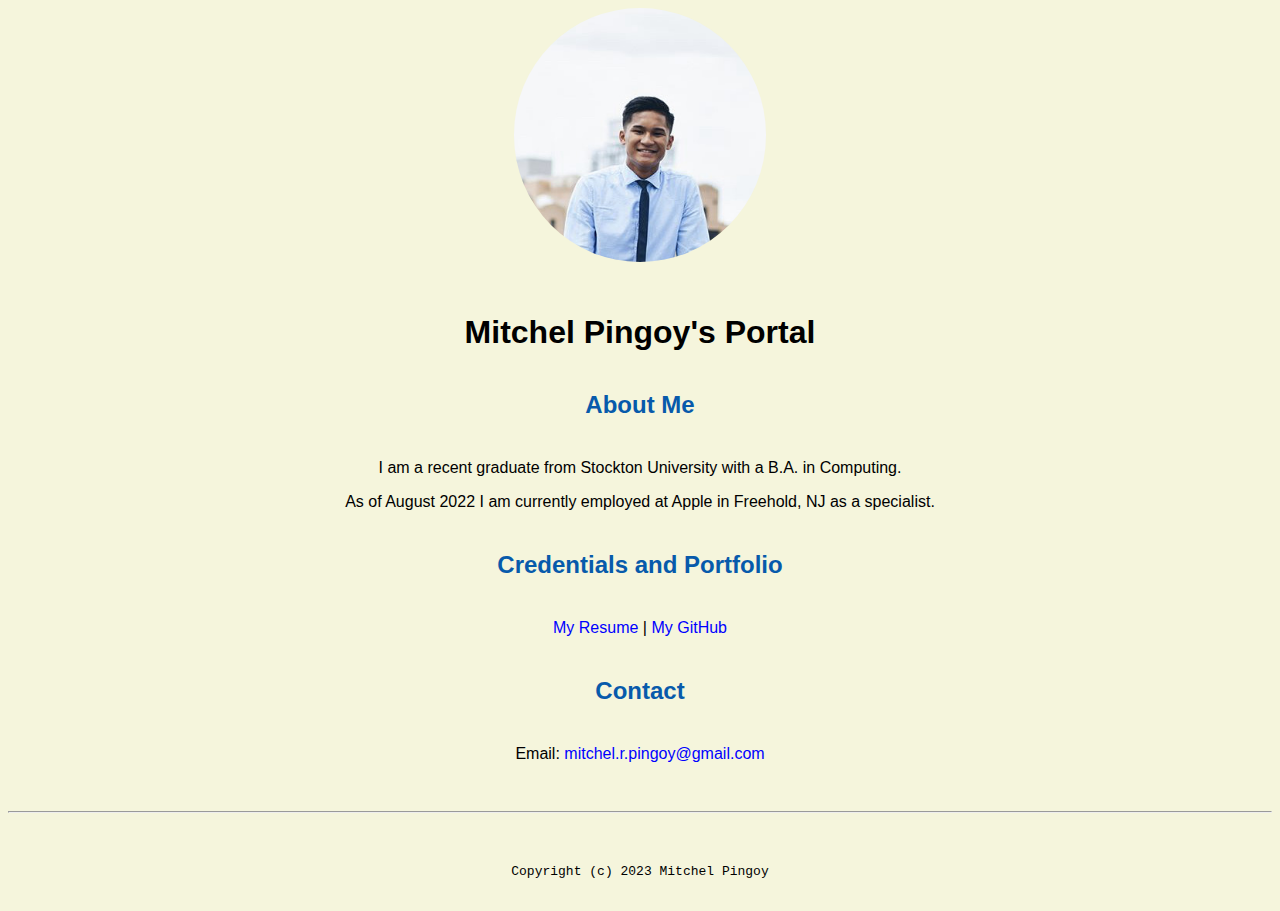
<file: index.html>
<!doctype html>

<!-- this is a comment for human! -->

<html lang="en">

  <header>
    <title>Mitchel Pingoy's Portal</title>
    <link rel="stylesheet" href="css/master.css">
    <link rel="FaviconIcon" href="favicon.ico" type="image/x-icon">
    <link rel="shortcut" href="favicon.ico" type="image/x-icon">
    <meta name="viewport" content="width=device-width, initial-scale=1, shrink-to-fit=no">
    <meta name="name" content="Mitchel Pingoy's Portal">
  </header>

  <body>
    <img src="images/headshot.jpg" width="20%" alt="headshot">
    <h1>Mitchel Pingoy's Portal</h1>
    <h2>About Me</h2>
    <p>I am a recent graduate from Stockton University with a B.A. in Computing.</p>
    <p>As of August 2022 I am currently employed at Apple in Freehold, NJ as a specialist.</p>
    <h2>Credentials and Portfolio</h2>
    <p><a href="resume.html">My Resume</a> | <a href="https://github.com/mpingoy">My GitHub</a></p>
    <h2>Contact</h2>

    <p>Email: <a href="mailto:mitchel.r.pingoy@gmail.com">mitchel.r.pingoy@gmail.com</a></p>

  </body>

  <footer>
    <hr>
    <code>Copyright (c) 2023 Mitchel Pingoy</code>
  </footer>

</html>
</file>
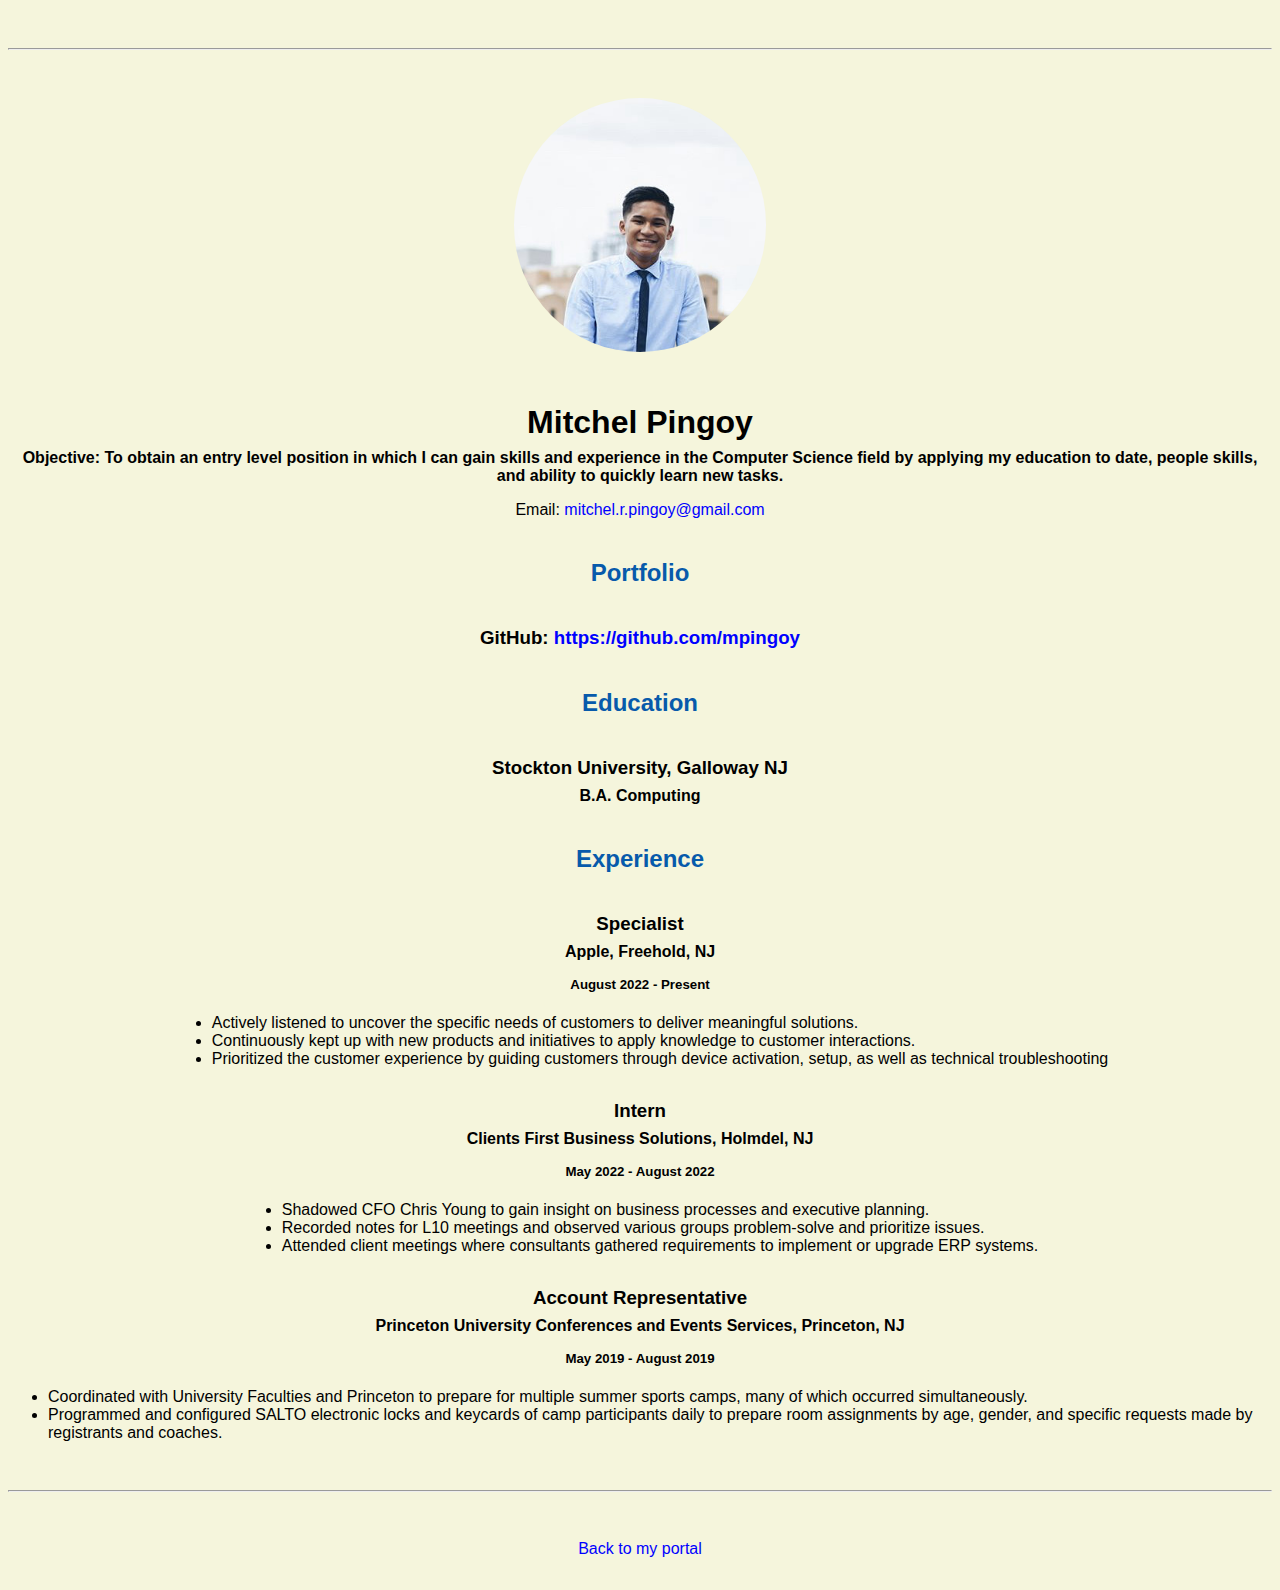
<file: resume.html>
<!doctype html>

<!-- this is a comment for human! -->

<html lang="en">

  <header>
    <title>Mitchel Pingoy's Resume</title>
    <link rel="stylesheet" href="css/master.css">
    <link rel="FaviconIcon" href="favicon.ico" type="image/x-icon">
    <link rel="shortcut" href="favicon.ico" type="image/x-icon">
    <meta name="viewport" content="width=device-width, initial-scale=1, shrink-to-fit=no">
    <meta name="name" content="Mitchel Pingoy's Portal">
  </header>

  <body>
    <hr>

    <img src="images/headshot.jpg" alt="Mitchel Pingoy's Headshot" width="20%">

    <h1>Mitchel Pingoy</h1>
    <h4>Objective: To obtain an entry level position in which I can gain skills and experience in the Computer Science field by applying my education to date, people skills, and ability to quickly learn new tasks.</h4>


    <p>Email: <a href="mailto:mitchel.r.pingoy@gmail.com" target="_blank">mitchel.r.pingoy@gmail.com</a></p>
    <!-- don't post physical address, personal phone number or other personal information on the web! -->

    <h2>Portfolio</h2>
      <h3>GitHub: <a href="https://github.com/mpingoy" target="_blank">https://github.com/mpingoy</a></h3>

    <h2>Education</h2>

    <h3>Stockton University, Galloway NJ</h3>
    <h4>B.A. Computing</h4>

    <h2>Experience</h2>

    <h3>Specialist</h3>
    <h4>Apple, Freehold, NJ</h4>
    <h5>August 2022 - Present</h5>
      <ul>
        <li>Actively listened to uncover the specific needs of customers to deliver meaningful solutions.</li>
        <li>Continuously kept up with new products and initiatives to apply knowledge to customer interactions.</li>
        <li>Prioritized the customer experience by guiding customers through device activation, setup, as well as technical troubleshooting</li>
      </ul>

    <h3>Intern</h3>
    <h4>Clients First Business Solutions, Holmdel, NJ</h4>
    <h5>May 2022 - August 2022</h5>
      <ul>
        <li>Shadowed CFO Chris Young to gain insight on business processes and executive planning.</li>
        <li>Recorded notes for L10 meetings and observed various groups problem-solve and prioritize issues.</li>
        <li>Attended client meetings where consultants gathered requirements to implement or upgrade ERP systems.</li>
      </ul>


    <h3>Account Representative</h3>
    <h4>Princeton University Conferences and Events Services, Princeton, NJ</h4>
    <h5>May 2019 - August 2019</h5>
      <ul>
        <li>Coordinated with University Faculties and Princeton to prepare for multiple summer sports camps, many of which occurred simultaneously.</li>
        <li>Programmed and configured SALTO electronic locks and keycards of camp participants daily to prepare room assignments by age, gender, and specific requests made by registrants and coaches.</li>
      </ul>
  </body>

  <footer>
  <hr>
  <p><a href="index.html">Back to my portal</a><p>
  </footer>

</html>
</file>
<file: css/master.css>
/* Cascading stylesheet for the website */

/* Text inside these asterisks and slashes are comments for human */

  a {
    color: blue; /* set the text color to blue here */
    text-decoration: none; /* This means we do not want hyperlinks to be underlined */
  }

  a:hover {
    color: red; /* set the text color to red here */
    text-decoration: none; /* This means we do not want hyperlinks to be underlined */
  }

  img {
    border-radius: 50%;
  }

  body {
    background-color: beige; /* set the background color here */
    color: black; /* set the text color to black here */
    font-family: Arial, Helvetica, sans-serif; /* set the font here */
    text-align: center; /* set the text alignment here */
   }

  footer {
    margin-top: 2rem;
    margin-bottom: 2rem;
  }

  h1 {
    margin-bottom: 0.5rem;
    margin-top: 3rem;
   }

  h2 {
    color: #075AAB;/* set the text color of to #075AAB here */
    /* set both the bottom margin and top margin to 2.5rem here */
    margin-top: 2.5rem;
    margin-bottom: 2.5rem;
   }

  h3 {
    margin-bottom: 0;
    margin-top: 2rem;
  }

  h4 {
    margin-bottom: 1rem;
    margin-top: 0.5rem;
  }

  h5 {
    margin-top: 0.5rem;
  }

  hr {
    margin-bottom: 3rem;
    margin-top: 3rem;
  }

  /* this controls how the bullet points in the resume page looks */
  ul {
    display: table;
    margin: 0 auto;
    text-align: left;
  }
</file>
